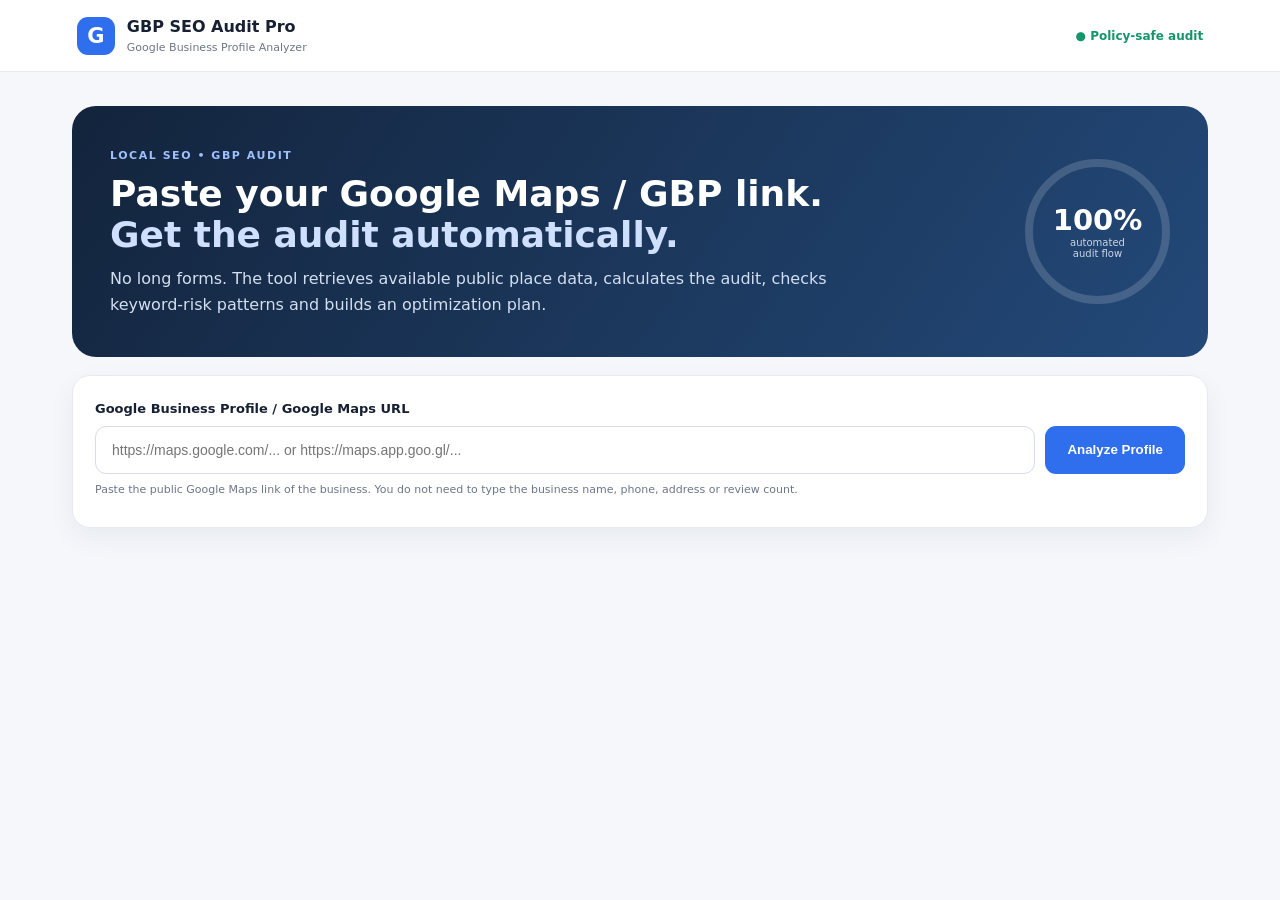
<file: index.html>
<!doctype html>
<html lang="en">
<head>
<meta charset="utf-8">
<meta name="viewport" content="width=device-width,initial-scale=1">
<title>GBP SEO Audit Pro</title>
<link rel="stylesheet" href="styles.css">
</head>
<body>
<div class="shell">
  <header class="top">
    <div class="brand"><span>G</span><div><b>GBP SEO Audit Pro</b><small>Google Business Profile Analyzer</small></div></div>
    <div class="secure">● Policy-safe audit</div>
  </header>

  <main>
    <section class="hero">
      <div>
        <span class="eyebrow">LOCAL SEO • GBP AUDIT</span>
        <h1>Paste your Google Maps / GBP link.<br><em>Get the audit automatically.</em></h1>
        <p>No long forms. The tool retrieves available public place data, calculates the audit, checks keyword-risk patterns and builds an optimization plan.</p>
      </div>
      <div class="hero-badge"><strong>100%</strong><span>automated audit flow</span></div>
    </section>

    <section class="search-card">
      <label for="mapsUrl">Google Business Profile / Google Maps URL</label>
      <div class="search-row">
        <input id="mapsUrl" type="url" placeholder="https://maps.google.com/... or https://maps.app.goo.gl/..." autocomplete="off">
        <button id="auditBtn">Analyze Profile</button>
      </div>
      <div class="hint">Paste the public Google Maps link of the business. You do not need to type the business name, phone, address or review count.</div>
      <div id="message" class="message"></div>
    </section>

    <section id="loading" class="loading hidden"><div class="spinner"></div><b>Analyzing Google Business Profile…</b><span>Retrieving available place details and calculating checks.</span></section>

    <section id="dashboard" class="hidden">
      <div class="profile-head">
        <div>
          <span id="businessType" class="tag">BUSINESS PROFILE</span>
          <h2 id="businessName">—</h2>
          <p id="address">—</p>
          <a id="mapsLink" target="_blank" rel="noopener">Open on Google Maps ↗</a>
        </div>
        <div class="score"><span id="score">—</span><small>/100</small><label>SEO audit score</label></div>
      </div>

      <div class="stats">
        <div><small>Rating</small><strong id="rating">—</strong><span id="stars"></span></div>
        <div><small>Reviews</small><strong id="reviewCount">—</strong><span>Google user ratings</span></div>
        <div><small>Phone</small><strong id="phone">—</strong><span>Public listing data</span></div>
        <div><small>Website</small><strong id="website">—</strong><span>Public listing data</span></div>
      </div>

      <div class="grid">
        <div class="card">
          <div class="card-title"><h3>Profile information</h3><span>Auto-fetched</span></div>
          <div id="infoGrid" class="info-grid"></div>
        </div>
        <div class="card">
          <div class="card-title"><h3>Issues & checks</h3><span id="issueSummary"></span></div>
          <div id="issues"></div>
        </div>
      </div>

      <div class="grid">
        <div class="card">
          <div class="card-title"><h3>Keyword safety</h3><span>No keyword stuffing recommendations</span></div>
          <div id="keywords"></div>
        </div>
        <div class="card">
          <div class="card-title"><h3>Review health</h3><span>Based on available listing data</span></div>
          <div id="reviewHealth"></div>
        </div>
      </div>

      <div class="card">
        <div class="card-title"><h3>Full optimization plan</h3><button class="print" onclick="window.print()">Print / Save PDF</button></div>
        <div class="plans">
          <div><span>7 DAYS</span><h4>Fix the basics</h4><ul id="plan7"></ul></div>
          <div><span>30 DAYS</span><h4>Build profile depth</h4><ul id="plan30"></ul></div>
          <div><span>60 DAYS</span><h4>Measure & improve</h4><ul id="plan60"></ul></div>
        </div>
      </div>

      <div class="notice">Live Google data depends on the official Google Places API and the fields available for the profile. The tool never invents missing business facts and does not recommend fake reviews, fake locations, keyword stuffing or guaranteed rankings.</div>
    </section>
  </main>
</div>
<script src="app.js"></script>
</body>
</html>
</file>
<file: styles.css>
:root{--nav:#101a2b;--blue:#2f6fed;--bg:#f5f7fb;--card:#fff;--text:#172033;--muted:#6c7688;--line:#e6eaf0;--green:#14956a;--red:#d64c4c;--orange:#c27a00}
*{box-sizing:border-box}body{margin:0;background:var(--bg);font-family:Inter,system-ui,-apple-system,Segoe UI,sans-serif;color:var(--text)}.shell{min-height:100vh}.top{height:72px;background:#fff;border-bottom:1px solid var(--line);display:flex;align-items:center;justify-content:space-between;padding:0 6%;position:sticky;top:0;z-index:5}.brand{display:flex;align-items:center;gap:12px}.brand>span{width:38px;height:38px;border-radius:11px;background:var(--blue);color:#fff;display:grid;place-items:center;font-size:21px;font-weight:900}.brand b{display:block}.brand small{color:var(--muted);font-size:11px}.secure{font-size:12px;color:var(--green);font-weight:700}main{max-width:1180px;margin:auto;padding:34px 22px 70px}.hero{display:flex;justify-content:space-between;gap:30px;align-items:center;background:linear-gradient(125deg,#13243c,#234979);color:#fff;border-radius:24px;padding:38px;margin-bottom:18px}.eyebrow{font-size:11px;letter-spacing:.14em;font-weight:900;color:#9fc0ff}.hero h1{font-size:36px;line-height:1.15;margin:10px 0}.hero h1 em{font-style:normal;color:#cfe0ff}.hero p{color:#d3dff0;max-width:760px;line-height:1.65;margin:0}.hero-badge{width:145px;height:145px;border:8px solid rgba(255,255,255,.16);border-radius:50%;display:flex;flex-direction:column;justify-content:center;align-items:center;text-align:center;flex-shrink:0}.hero-badge strong{font-size:29px}.hero-badge span{font-size:10px;color:#cad6e9;max-width:80px}.search-card,.card,.profile-head,.stat{background:#fff;border:1px solid var(--line);box-shadow:0 10px 28px rgba(25,40,70,.06);border-radius:18px}.search-card{padding:22px;margin-bottom:20px}.search-card label{font-weight:800;font-size:13px}.search-row{display:flex;gap:10px;margin-top:9px}.search-row input{flex:1;padding:15px 16px;border:1px solid #d7ddea;border-radius:11px;outline:none;font-size:14px}.search-row input:focus{border-color:var(--blue);box-shadow:0 0 0 3px #eaf1ff}.search-row button{border:0;border-radius:11px;background:var(--blue);color:#fff;padding:0 22px;font-weight:800;cursor:pointer}.hint{font-size:11px;color:var(--muted);margin-top:9px}.message{font-size:12px;margin-top:9px;color:var(--red)}.loading{display:flex;align-items:center;gap:10px;background:#fff;border:1px solid var(--line);border-radius:16px;padding:20px}.loading span{color:var(--muted);font-size:12px}.spinner{width:18px;height:18px;border:3px solid #dbe5f9;border-top-color:var(--blue);border-radius:50%;animation:spin .8s linear infinite}@keyframes spin{to{transform:rotate(360deg)}}.hidden{display:none!important}.profile-head{padding:25px;display:flex;justify-content:space-between;align-items:center;margin-bottom:15px}.tag{font-size:10px;background:#edf3ff;color:var(--blue);font-weight:900;padding:6px 9px;border-radius:999px}.profile-head h2{font-size:26px;margin:10px 0 4px}.profile-head p{color:var(--muted);margin:0 0 7px}.profile-head a{font-size:12px;color:var(--blue);font-weight:700}.score{width:115px;height:115px;border-radius:50%;border:9px solid #e8eefb;display:flex;justify-content:center;align-items:center;position:relative;flex-wrap:wrap;align-content:center}.score span{font-size:30px;font-weight:900}.score small{font-size:11px;color:var(--muted);margin-left:3px}.score label{position:absolute;bottom:17px;font-size:8px;color:var(--muted)}.stats{display:grid;grid-template-columns:repeat(4,1fr);gap:14px;margin-bottom:15px}.stat{padding:17px}.stat small{display:block;color:var(--muted);font-size:11px}.stat strong{display:block;font-size:20px;margin:5px 0}.stat span{font-size:11px;color:var(--muted)}.grid{display:grid;grid-template-columns:1fr 1fr;gap:15px;margin-bottom:15px}.card{padding:20px}.card-title{display:flex;justify-content:space-between;align-items:center;margin-bottom:16px}.card-title h3{margin:0;font-size:16px}.card-title>span{font-size:10px;color:var(--muted)}.print{border:1px solid var(--line);background:#fff;border-radius:8px;padding:8px 11px;cursor:pointer}.info-grid{display:grid;grid-template-columns:1fr 1fr;gap:9px}.info{padding:11px;background:#f8f9fc;border-radius:10px}.info small{display:block;color:var(--muted);font-size:10px}.info b{display:block;font-size:12px;margin-top:3px;word-break:break-word}.issue{display:flex;gap:10px;padding:11px 0;border-bottom:1px solid var(--line)}.issue:last-child{border-bottom:0}.badge{font-size:9px;font-weight:900;border-radius:999px;padding:5px 7px;height:max-content}.critical{background:#ffeded;color:var(--red)}.warning{background:#fff4df;color:var(--orange)}.pass{background:#e8f8f1;color:var(--green)}.issue b{font-size:12px}.issue p{margin:3px 0 0;color:var(--muted);font-size:11px;line-height:1.45}.keyword{display:grid;grid-template-columns:1fr 90px 2fr;gap:10px;padding:11px 0;border-bottom:1px solid var(--line);font-size:12px}.keyword:last-child{border:0}.review-box{display:grid;gap:10px}.review-line{display:flex;justify-content:space-between;font-size:12px}.review-track{height:8px;background:#edf0f5;border-radius:20px;overflow:hidden}.review-fill{height:100%;background:var(--blue)}.plans{display:grid;grid-template-columns:repeat(3,1fr);gap:15px}.plans>div{border:1px solid var(--line);border-radius:13px;padding:15px}.plans span{font-size:9px;font-weight:900;color:var(--blue)}.plans h4{margin:6px 0}.plans ul{padding-left:17px;color:var(--muted);font-size:12px;line-height:1.7}.notice{margin-top:15px;background:#eef4ff;border:1px solid #dce8ff;color:#425474;padding:13px;border-radius:12px;font-size:11px;line-height:1.5}
@media(max-width:800px){.hero{flex-direction:column;align-items:flex-start}.hero-badge{display:none}.grid,.stats,.plans{grid-template-columns:1fr}.profile-head{gap:15px;align-items:flex-start}.search-row{flex-direction:column}.search-row button{height:48px}.info-grid{grid-template-columns:1fr}.top{padding:0 4%}}
@media print{.top,.hero,.search-card,.notice,.print{display:none!important}main{padding:0}.hidden{display:block!important}.profile-head,.card,.stat{box-shadow:none}}
</file>
